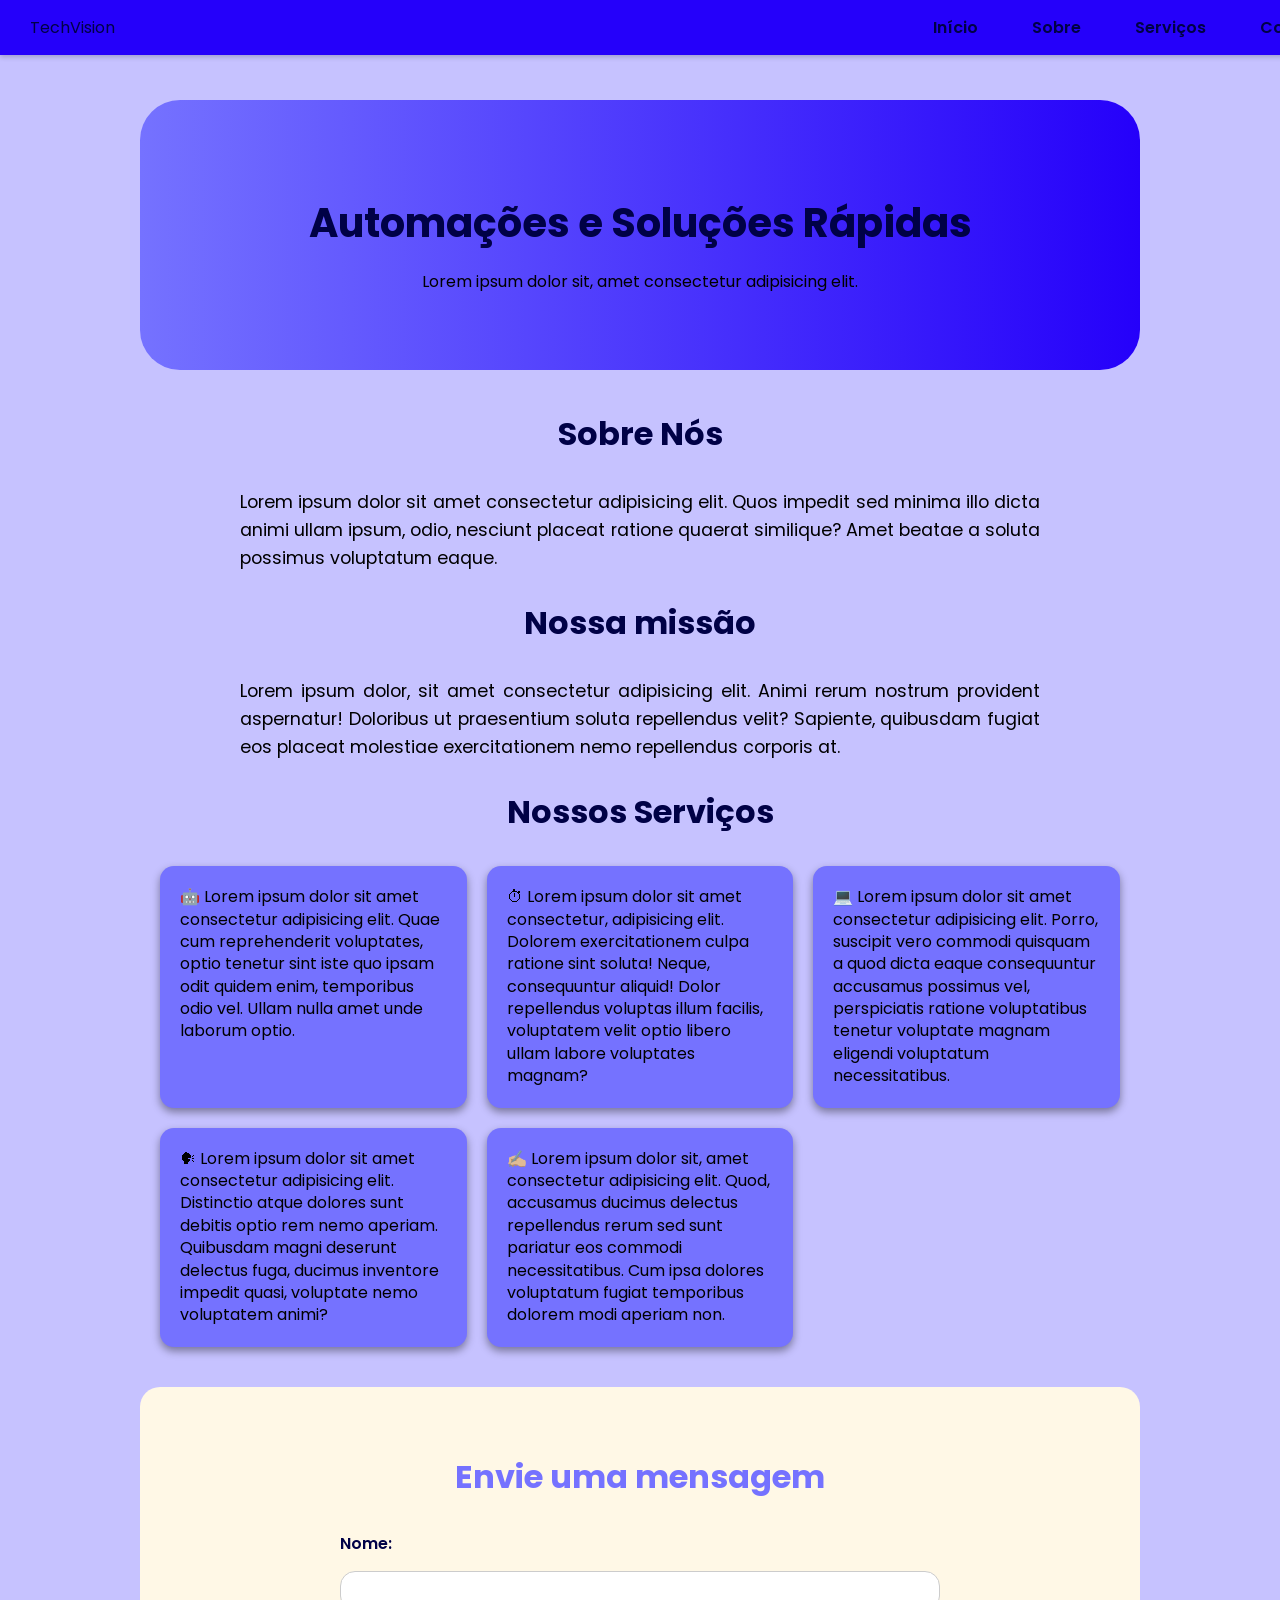
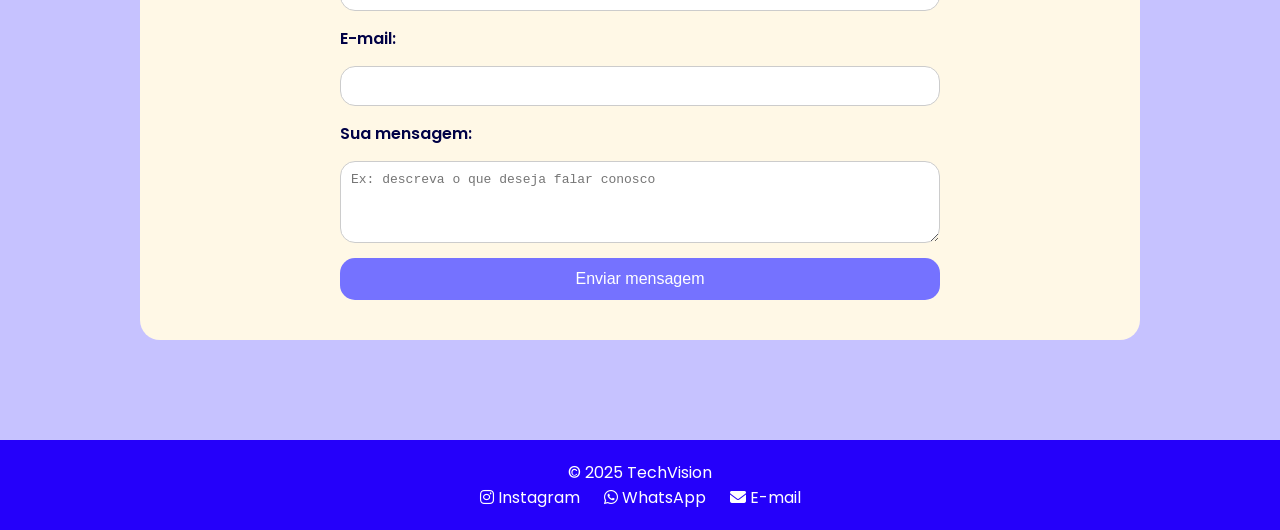
<file: Atividade_Avaliativa/index.html>
<!DOCTYPE html>
<html lang="pt-BR">
<head>
    <meta charset="UTF-8">
    <meta name="viewport" content="width=device-width, initial-scale=1.0">
    <title>TechVision</title>
    <link href="https://fonts.googleapis.com/css2?family=Poppins:wght@400;600&display=swap" rel="stylesheet">
    <link rel="stylesheet" href="https://cdnjs.cloudflare.com/ajax/libs/font-awesome/6.4.0/css/all.min.css">
    <link rel="stylesheet" href="style.css">
</head>
<body>
    <header>
        <div>TechVision</div>
        <nav>
            <a href="#inicio">Início</a>
            <a href="#sobre">Sobre</a>
            <a href="#servicos">Serviços</a>
            <a href="#contato">Contato</a>
        </nav>
    </header>

    <div class="container">
        <section id="inicio" class="inicio">
            <h1>Automações e Soluções Rápidas </h1>
            <p>Lorem ipsum dolor sit, amet consectetur adipisicing elit.</p>
        </section>

        <section id="sobre" class="sobre">
            <h2>Sobre Nós</h2>
            <p>Lorem ipsum dolor sit amet consectetur adipisicing elit. Quos impedit sed minima illo dicta animi ullam ipsum, odio, nesciunt placeat ratione quaerat similique? Amet beatae a soluta possimus voluptatum eaque.</p>
        </section>

        <section id="missao" class="missao">
            <h2>Nossa missão</h2>
            <p>Lorem ipsum dolor, sit amet consectetur adipisicing elit. Animi rerum nostrum provident aspernatur! Doloribus ut praesentium soluta repellendus velit? Sapiente, quibusdam fugiat eos placeat molestiae exercitationem nemo repellendus corporis at.</p>
        </section>

        <section id="servicos" class="servicos">
            <h2>Nossos Serviços</h2>
            <div class="card-container">
                <div class="card">🤖 Lorem ipsum dolor sit amet consectetur adipisicing elit. Quae cum reprehenderit voluptates, optio tenetur sint iste quo ipsam odit quidem enim, temporibus odio vel. Ullam nulla amet unde laborum optio.</div>
                <div class="card">⏱ Lorem ipsum dolor sit amet consectetur, adipisicing elit. Dolorem exercitationem culpa ratione sint soluta! Neque, consequuntur aliquid! Dolor repellendus voluptas illum facilis, voluptatem velit optio libero ullam labore voluptates magnam?</div>
                <div class="card">💻 Lorem ipsum dolor sit amet consectetur adipisicing elit. Porro, suscipit vero commodi quisquam a quod dicta eaque consequuntur accusamus possimus vel, perspiciatis ratione voluptatibus tenetur voluptate magnam eligendi voluptatum necessitatibus.</div>
                <div class="card">🗣 Lorem ipsum dolor sit amet consectetur adipisicing elit. Distinctio atque dolores sunt debitis optio rem nemo aperiam. Quibusdam magni deserunt delectus fuga, ducimus inventore impedit quasi, voluptate nemo voluptatem animi?</div>
                <div class="card">✍🏼 Lorem ipsum dolor sit, amet consectetur adipisicing elit. Quod, accusamus ducimus delectus repellendus rerum sed sunt pariatur eos commodi necessitatibus. Cum ipsa dolores voluptatum fugiat temporibus dolorem modi aperiam non.</div>
            </div>
        </section>

        <section id="contato" class="contato">
            <h2>Envie uma mensagem</h2>
            <form action="#" method="post">
                <label for="nome">Nome:</label>
                <input type="text" id="nome" name="nome" required>

                <label for="quantidade">E-mail:</label>
                <input type="email" id="email" name="email" required>

                <label for="observacoes">Sua mensagem:</label>
                <textarea id="observacoes" name="observacoes" rows="4" placeholder="Ex: descreva o que deseja falar conosco"></textarea>

                <button type="submit">Enviar mensagem</button>
            </form>
        </section>
    </div>

    <footer>
        © 2025 TechVision<br>
        <a href="#"><i class="fab fa-instagram"></i> Instagram</a>
        <a href="#"><i class="fab fa-whatsapp"></i> WhatsApp</a>
        <a href="#"><i class="fas fa-envelope"></i> E-mail</a>
    </footer>
</body>
</html>
</file>
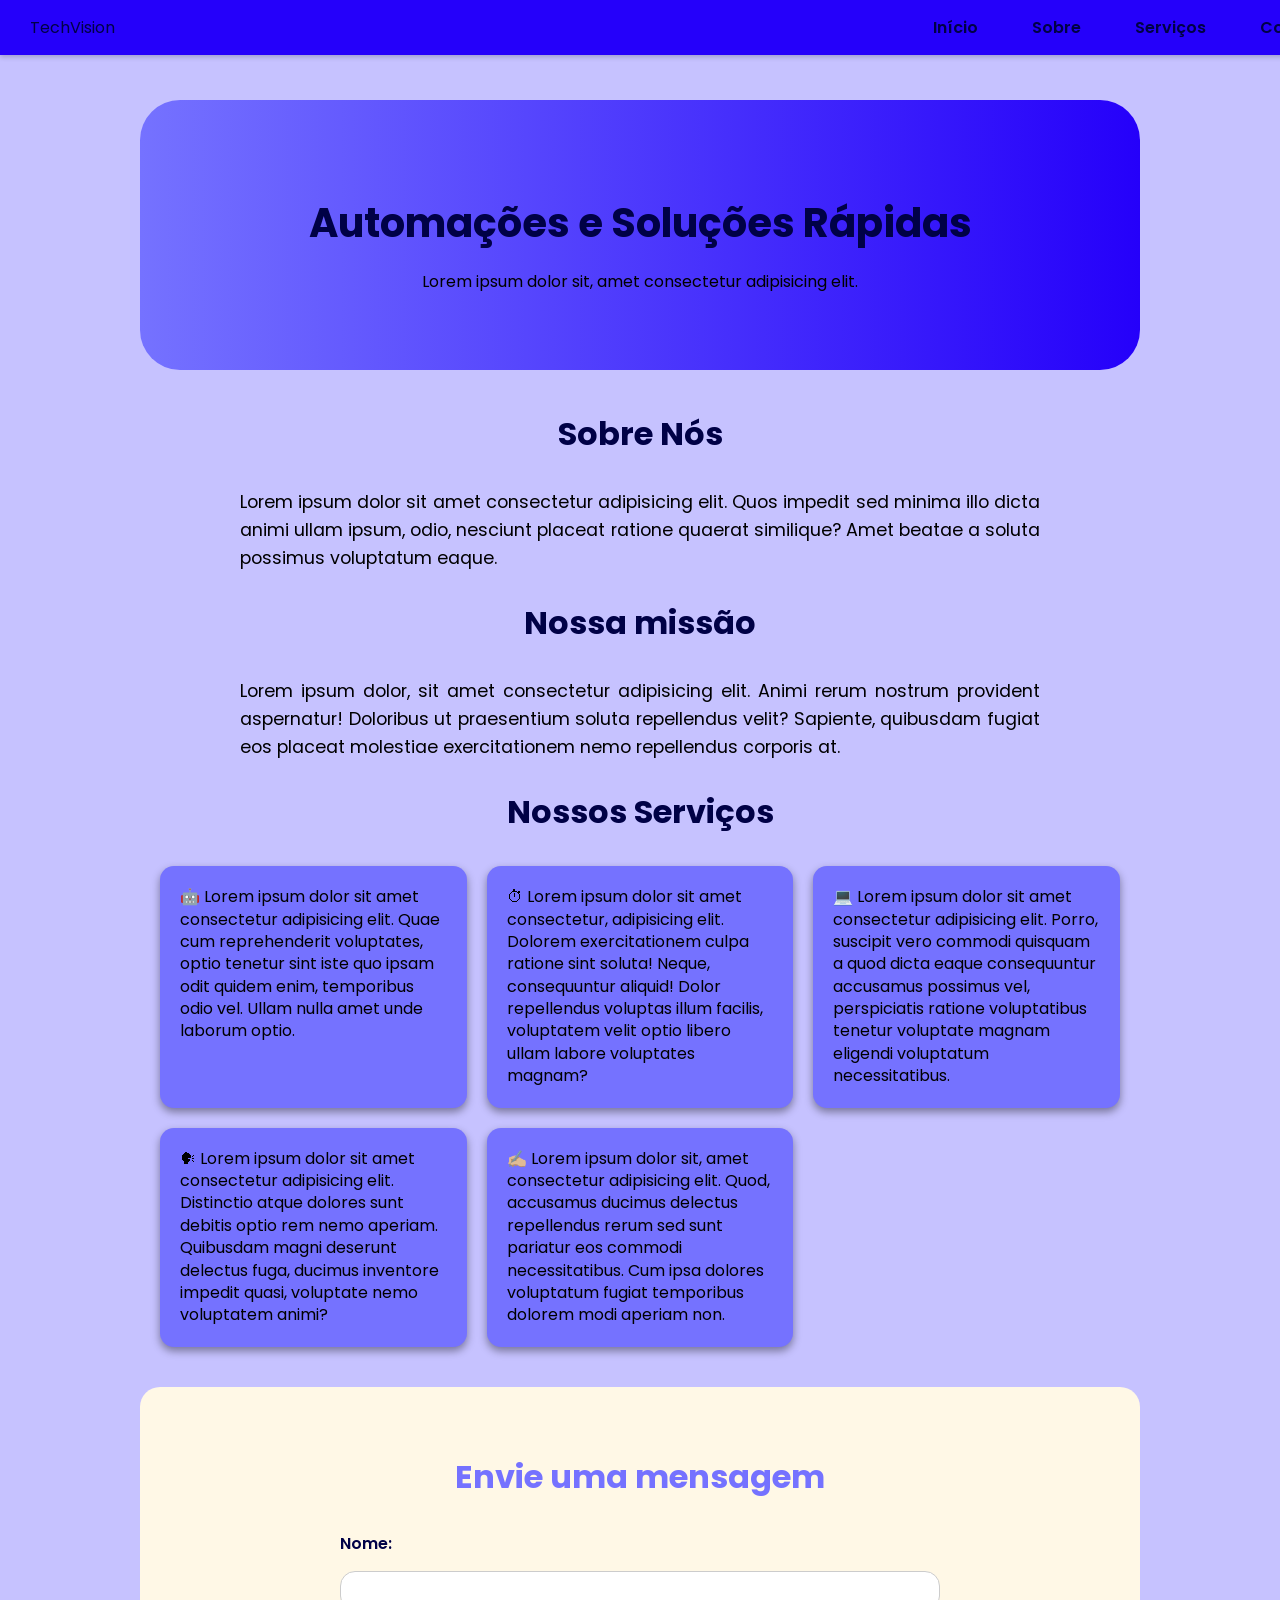
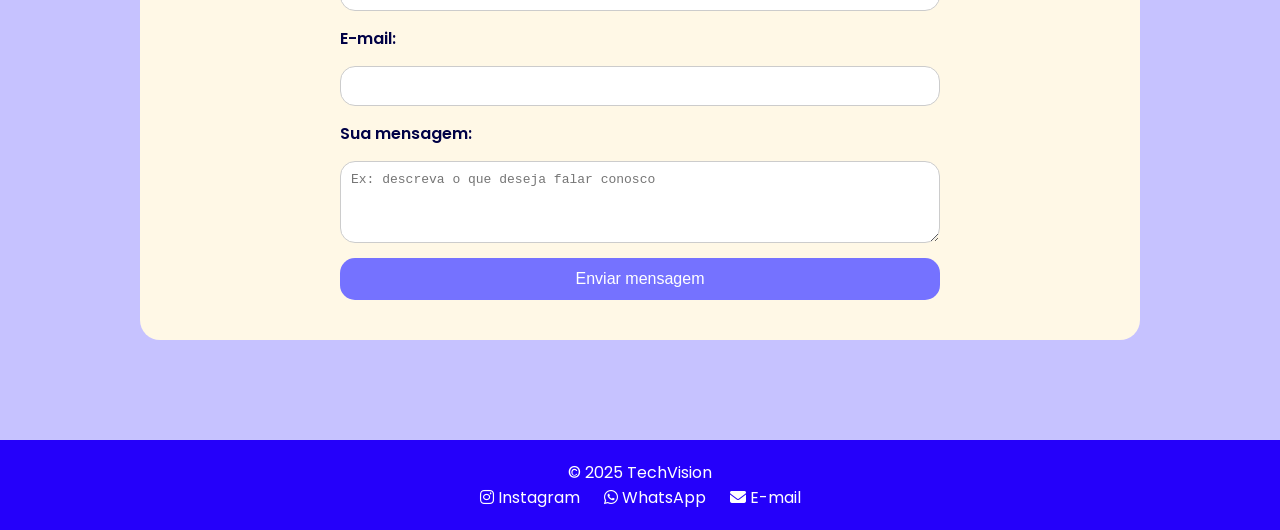
<file: Atividade_Avaliativa/at1.html>
<!DOCTYPE html>
<html lang="pt-BR">
<head>
    <meta charset="UTF-8">
    <meta name="viewport" content="width=device-width, initial-scale=1.0">
    <title>TechVision</title>
    <link href="https://fonts.googleapis.com/css2?family=Poppins:wght@400;600&display=swap" rel="stylesheet">
    <link rel="stylesheet" href="https://cdnjs.cloudflare.com/ajax/libs/font-awesome/6.4.0/css/all.min.css">
    <link rel="stylesheet" href="at1.css">
</head>
<body>
    <header>
        <div>TechVision</div>
        <nav>
            <a href="#inicio">Início</a>
            <a href="#sobre">Sobre</a>
            <a href="#servicos">Serviços</a>
            <a href="#contato">Contato</a>
        </nav>
    </header>

    <div class="container">
        <section id="inicio" class="inicio">
            <h1>Automações e Soluções Rápidas </h1>
            <p>Lorem ipsum dolor sit, amet consectetur adipisicing elit.</p>
        </section>

        <section id="sobre" class="sobre">
            <h2>Sobre Nós</h2>
            <p>Lorem ipsum dolor sit amet consectetur adipisicing elit. Quos impedit sed minima illo dicta animi ullam ipsum, odio, nesciunt placeat ratione quaerat similique? Amet beatae a soluta possimus voluptatum eaque.</p>
        </section>

        <section id="missao" class="missao">
            <h2>Nossa missão</h2>
            <p>Lorem ipsum dolor, sit amet consectetur adipisicing elit. Animi rerum nostrum provident aspernatur! Doloribus ut praesentium soluta repellendus velit? Sapiente, quibusdam fugiat eos placeat molestiae exercitationem nemo repellendus corporis at.</p>
        </section>

        <section id="servicos" class="servicos">
            <h2>Nossos Serviços</h2>
            <div class="card-container">
                <div class="card">🤖 Lorem ipsum dolor sit amet consectetur adipisicing elit. Quae cum reprehenderit voluptates, optio tenetur sint iste quo ipsam odit quidem enim, temporibus odio vel. Ullam nulla amet unde laborum optio.</div>
                <div class="card">⏱ Lorem ipsum dolor sit amet consectetur, adipisicing elit. Dolorem exercitationem culpa ratione sint soluta! Neque, consequuntur aliquid! Dolor repellendus voluptas illum facilis, voluptatem velit optio libero ullam labore voluptates magnam?</div>
                <div class="card">💻 Lorem ipsum dolor sit amet consectetur adipisicing elit. Porro, suscipit vero commodi quisquam a quod dicta eaque consequuntur accusamus possimus vel, perspiciatis ratione voluptatibus tenetur voluptate magnam eligendi voluptatum necessitatibus.</div>
                <div class="card">🗣 Lorem ipsum dolor sit amet consectetur adipisicing elit. Distinctio atque dolores sunt debitis optio rem nemo aperiam. Quibusdam magni deserunt delectus fuga, ducimus inventore impedit quasi, voluptate nemo voluptatem animi?</div>
                <div class="card">✍🏼 Lorem ipsum dolor sit, amet consectetur adipisicing elit. Quod, accusamus ducimus delectus repellendus rerum sed sunt pariatur eos commodi necessitatibus. Cum ipsa dolores voluptatum fugiat temporibus dolorem modi aperiam non.</div>
            </div>
        </section>

        <section id="contato" class="contato">
            <h2>Envie uma mensagem</h2>
            <form action="#" method="post">
                <label for="nome">Nome:</label>
                <input type="text" id="nome" name="nome" required>

                <label for="quantidade">E-mail:</label>
                <input type="email" id="email" name="email" required>

                <label for="observacoes">Sua mensagem:</label>
                <textarea id="observacoes" name="observacoes" rows="4" placeholder="Ex: descreva o que deseja falar conosco"></textarea>

                <button type="submit">Enviar mensagem</button>
            </form>
        </section>
    </div>

    <footer>
        © 2025 TechVision<br>
        <a href="#"><i class="fab fa-instagram"></i> Instagram</a>
        <a href="#"><i class="fab fa-whatsapp"></i> WhatsApp</a>
        <a href="#"><i class="fas fa-envelope"></i> E-mail</a>
    </footer>
</body>
</html>
</file>
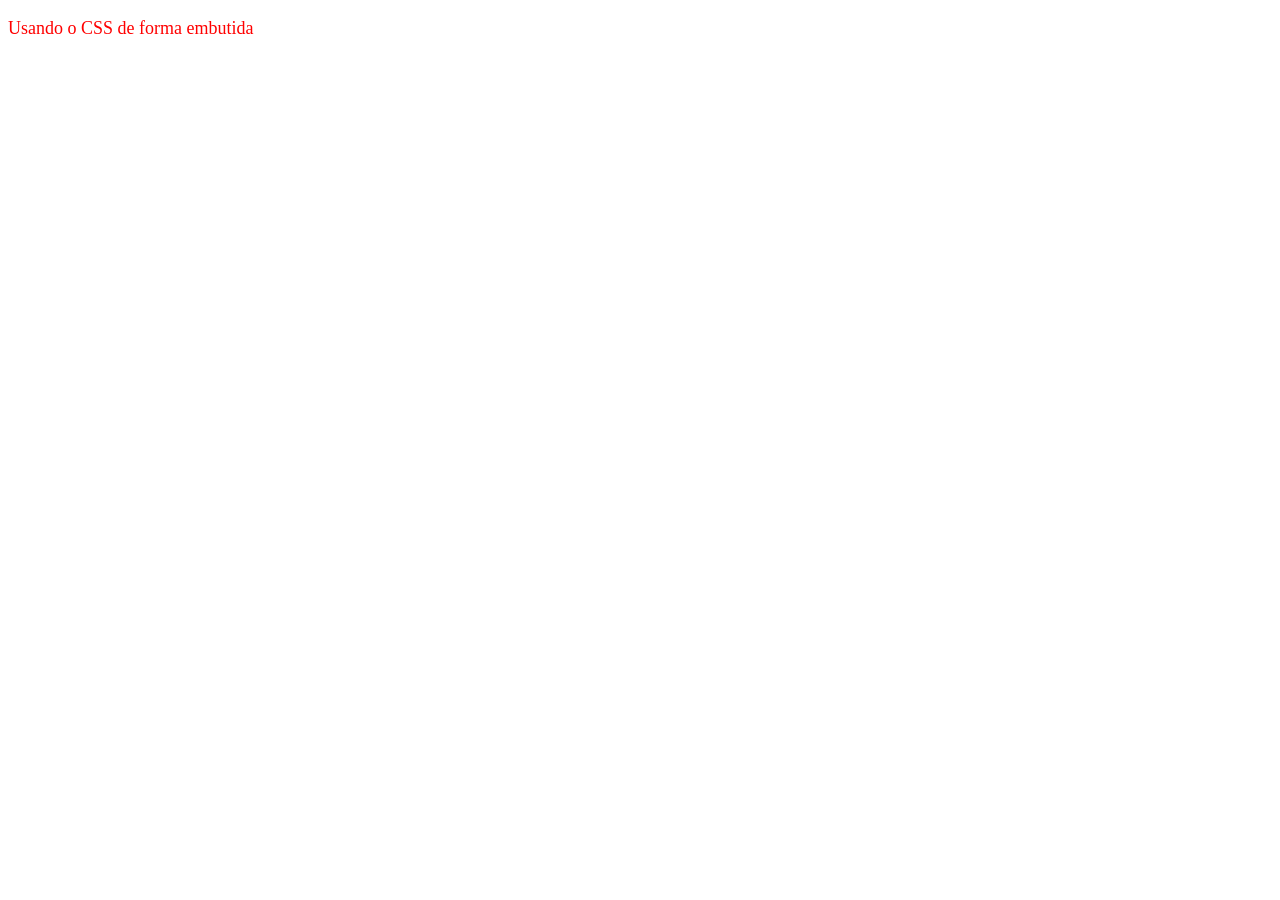
<file: CSS/embutido.html>
<!DOCTYPE html>
<html lang="pt-BR">
<head>
    <meta charset="UTF-8">
    <meta name="viewport" content="width=device-width, initial-scale=1.0">
    <title>CSS embutido</title>

    <style>
        p {
            color: red;
            font-size: 18px;
        }
    </style>
</head>
<body>
    <p>
        Usando o CSS de forma embutida
    </p>
</body>
</html>
</file>
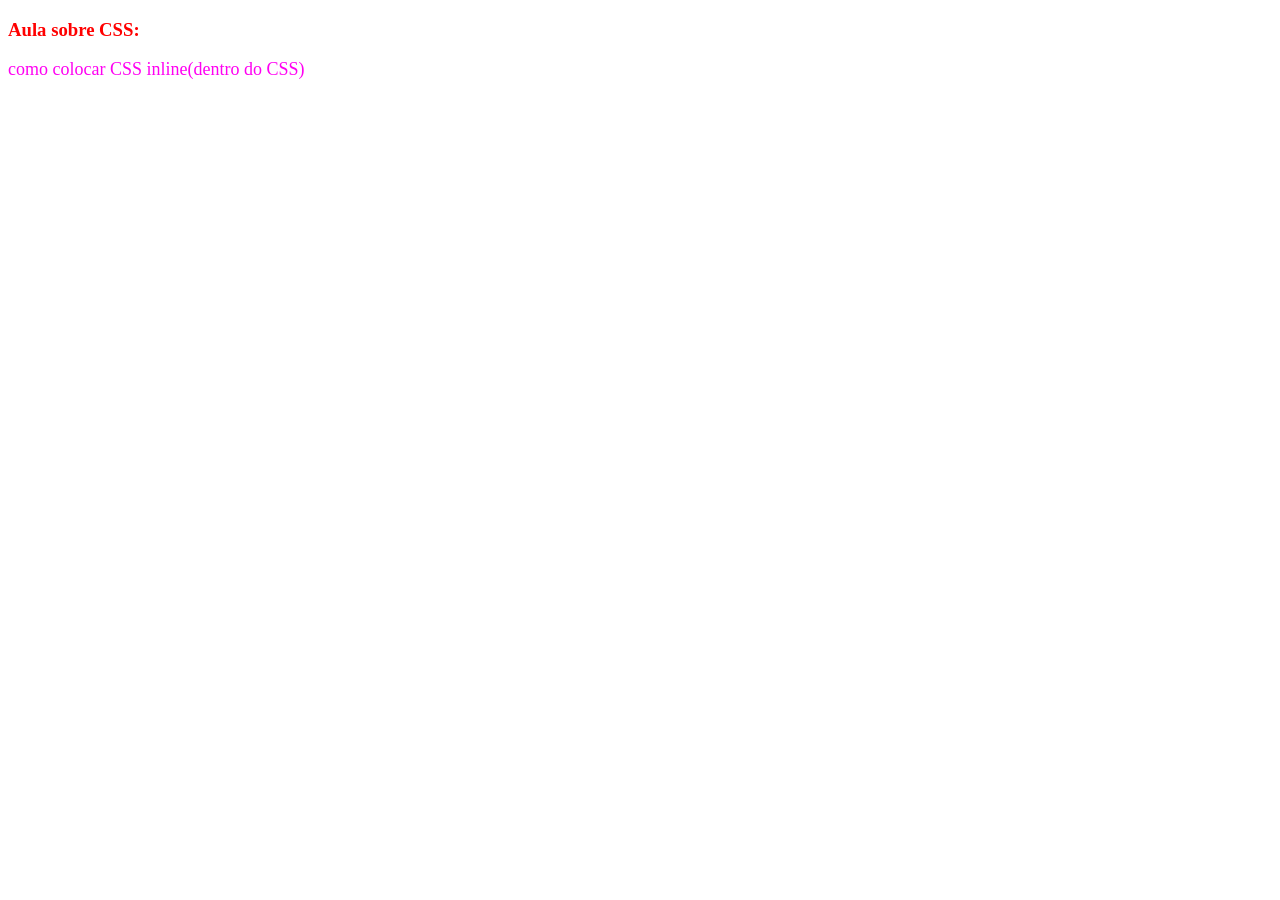
<file: CSS/inline.html>
<!DOCTYPE html>
<html lang="pt-BR">
<head>
    <meta charset="UTF-8">
    <meta name="viewport" content="width=device-width, initial-scale=1.0">
    <title>CSS inline</title>
</head>
<body>
    <h3 style="color: rgb(255, 0, 0);">Aula sobre CSS:</h3>

    <p style="color: rgb(255, 0, 242); font-size: 18px;">
        como colocar CSS inline(dentro do CSS)
    </p>
</body>
</html>
</file>
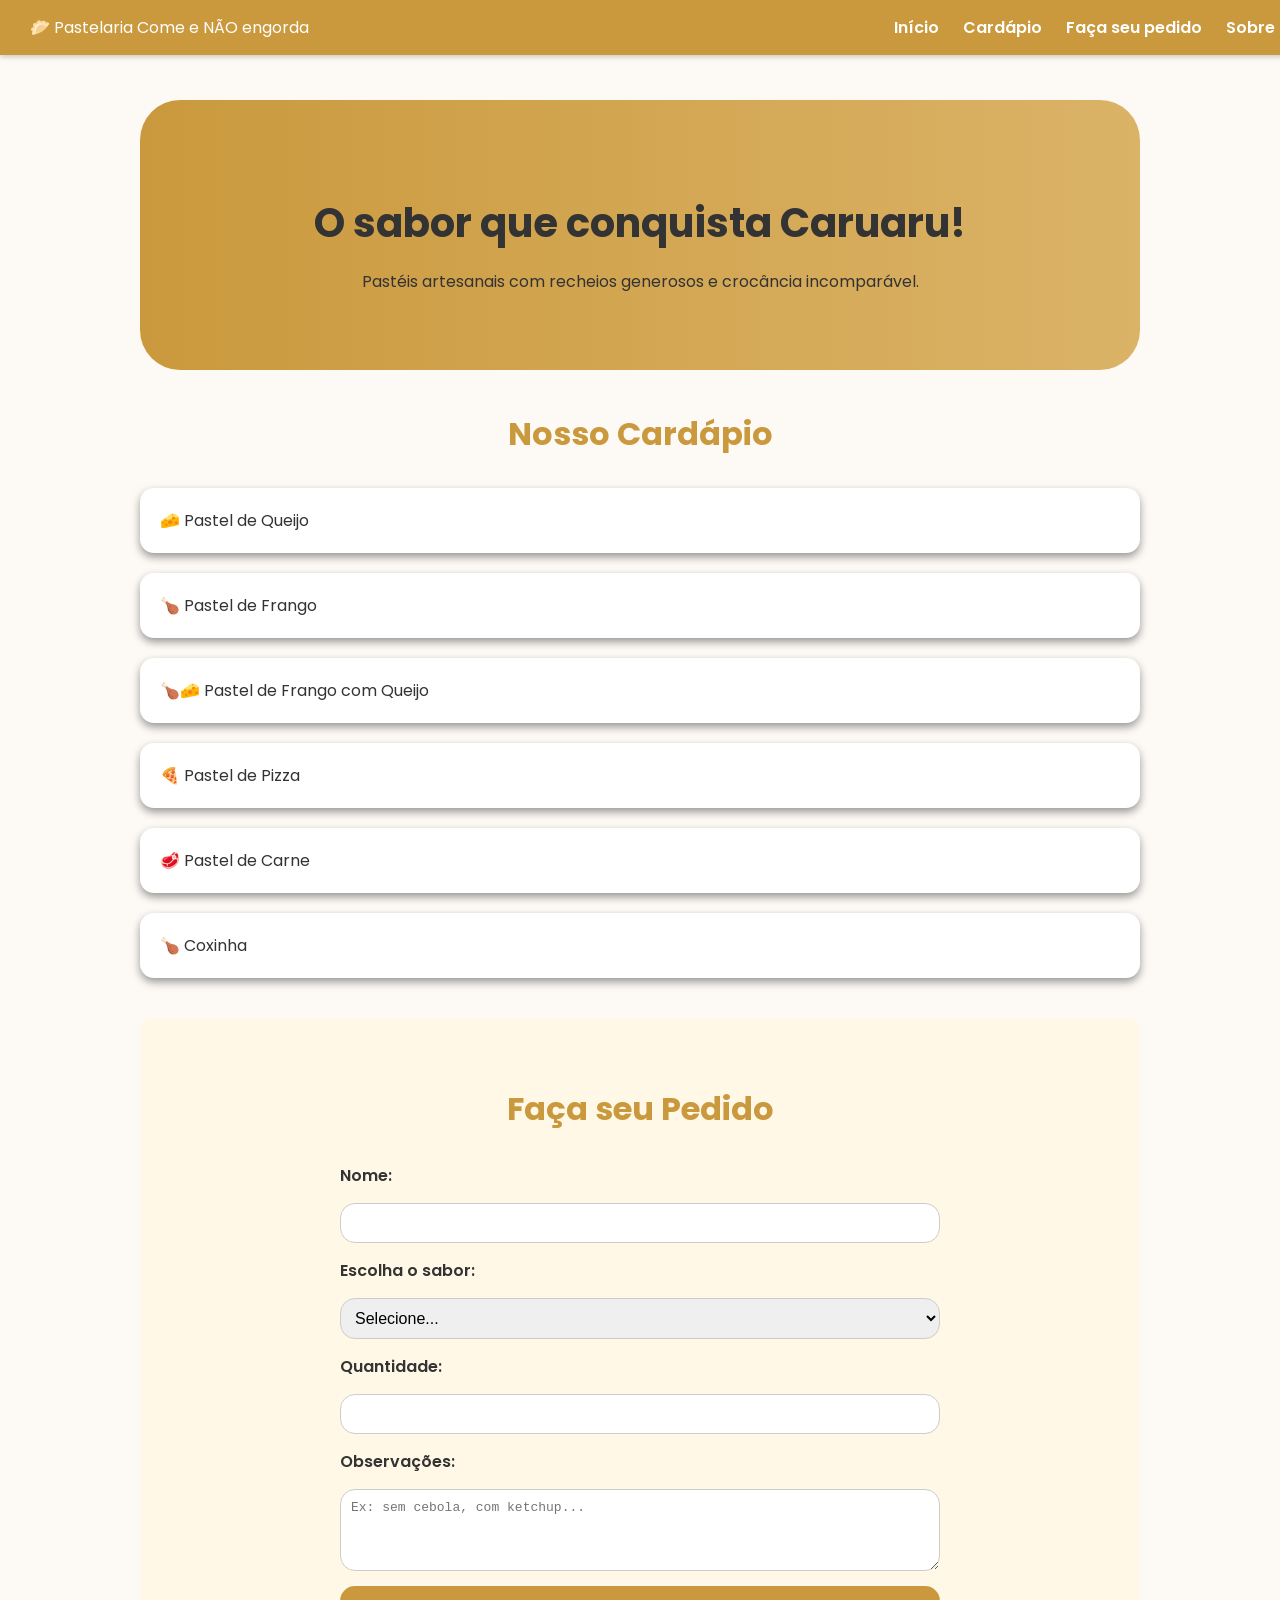
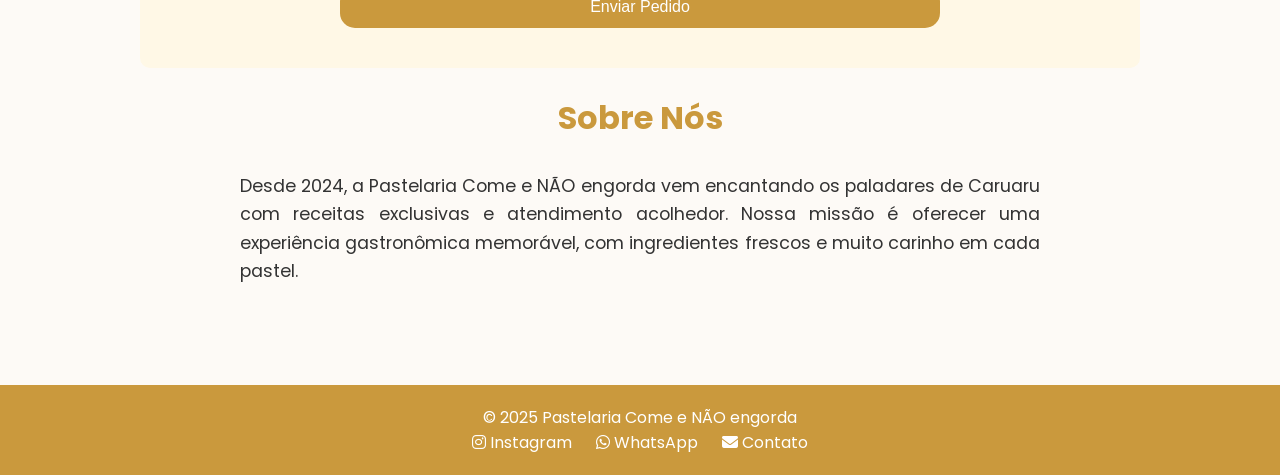
<file: CSS/landing_pag.html>
<!DOCTYPE html>
<html lang="pt-BR">
<head>
    <meta charset="UTF-8">
    <meta name="viewport" content="width=device-width, initial-scale=1.0">
    <title>Pastelaria Come e NÃO engorda</title>
    <link href="https://fonts.googleapis.com/css2?family=Poppins:wght@400;600&display=swap" rel="stylesheet">
    <link rel="stylesheet" href="https://cdnjs.cloudflare.com/ajax/libs/font-awesome/6.4.0/css/all.min.css">
    <link rel="stylesheet" href="landing_pag.css">
</head>
<body>
    <header>
        <div>🥟 Pastelaria Come e NÃO engorda</div>
        <nav>
            <a href="#destaque">Início</a>
            <a href="#cardapio">Cardápio</a>
            <a href="#pedido">Faça seu pedido</a>
            <a href="#sobre">Sobre Nós</a>
        </nav>
    </header>

    <div class="container">
        <section id="destaque" class="destaque">
            <h1>O sabor que conquista Caruaru!</h1>
            <p>Pastéis artesanais com recheios generosos e crocância incomparável.</p>
        </section>

        <section id="cardapio" class="cardapio">
            <h2>Nosso Cardápio</h2>
            <div class="card">🧀 Pastel de Queijo</div>
            <div class="card">🍗 Pastel de Frango</div>
            <div class="card">🍗🧀 Pastel de Frango com Queijo</div>
            <div class="card">🍕 Pastel de Pizza</div>
            <div class="card">🥩 Pastel de Carne</div>
            <div class="card">🍗 Coxinha</div>
        </section>

        <section id="pedido" class="pedido">
            <h2>Faça seu Pedido</h2>
            <form action="#" method="post">
                <label for="nome">Nome:</label>
                <input type="text" id="nome" name="nome" required>

                <label for="sabor">Escolha o sabor:</label>
                <select id="sabor" name="sabor" required>
                <option value="">Selecione...</option>
                <option value="queijo">🧀 Queijo</option>
                <option value="frango">🍗 Frango</option>
                <option value="frango_queijo">🍗🧀 Frango com Queijo</option>
                <option value="pizza">🍕 Pizza</option>
                <option value="carne">🥩 Carne</option>
                <option value="coxinha">🍗 Coxinha</option>
                </select>

                <label for="quantidade">Quantidade:</label>
                <input type="number" id="quantidade" name="quantidade" min="1" required>

                <label for="observacoes">Observações:</label>
                <textarea id="observacoes" name="observacoes" rows="4" placeholder="Ex: sem cebola, com ketchup..."></textarea>

                <button type="submit">Enviar Pedido</button>
            </form>
        </section>


        <section id="sobre" class="sobre">
            <h2>Sobre Nós</h2>
            <p>Desde 2024, a Pastelaria Come e NÃO engorda vem encantando os paladares de Caruaru com receitas exclusivas e atendimento acolhedor. Nossa missão é oferecer uma experiência gastronômica memorável, com ingredientes frescos e muito carinho em cada pastel.</p>
        </section>
    </div>

    <footer>
        © 2025 Pastelaria Come e NÃO engorda<br>
        <a href="#"><i class="fab fa-instagram"></i> Instagram</a>
        <a href="#"><i class="fab fa-whatsapp"></i> WhatsApp</a>
        <a href="#"><i class="fas fa-envelope"></i> Contato</a>
    </footer>
</body>
</html>
</file>
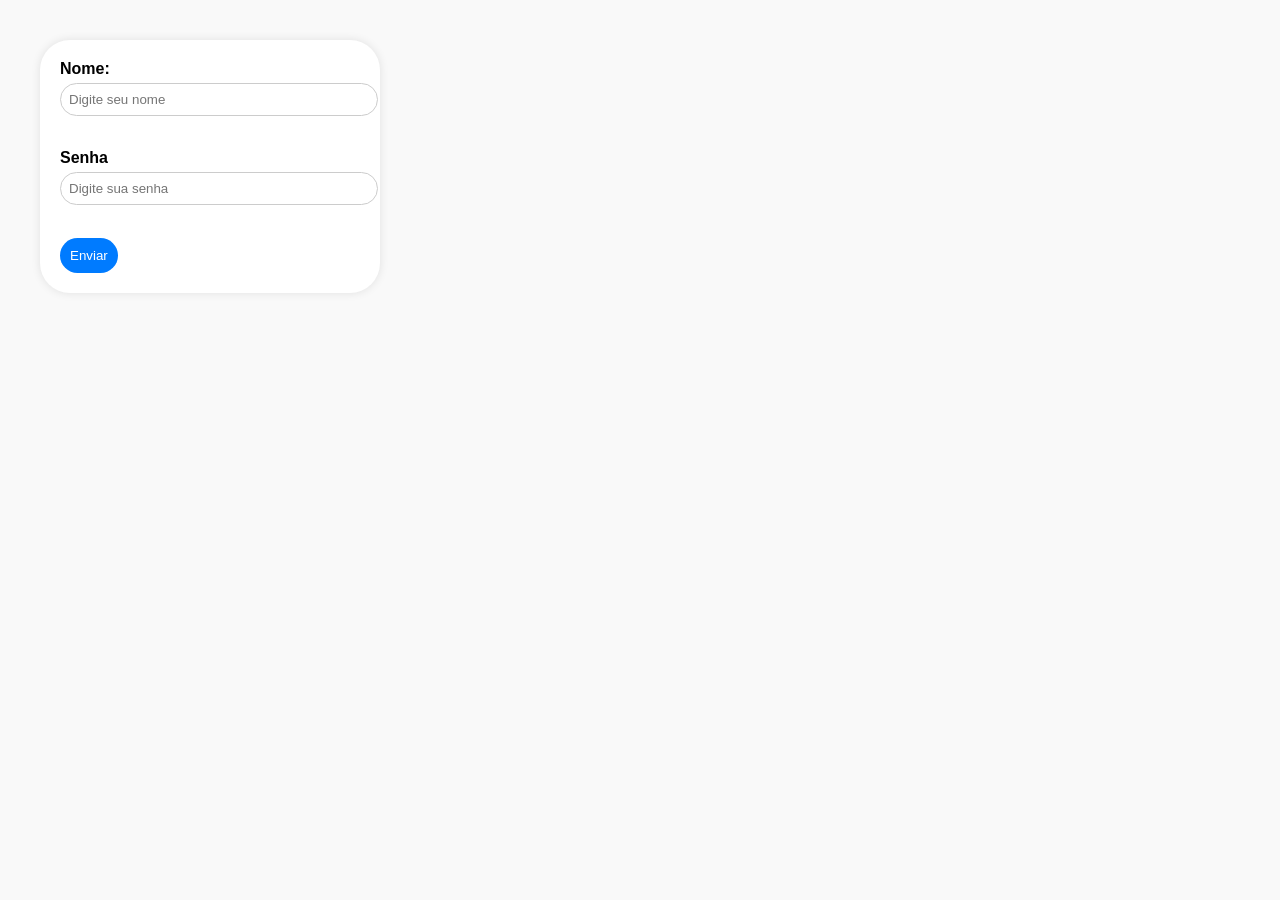
<file: HTML/form.html>
<!DOCTYPE html>
<html lang="en">
<head>
    <meta charset="UTF-8">
    <meta name="viewport" content="width=device-width, initial-scale=1.0">
    <title>Document</title>

    <style>
        body {
            font-family: Arial, sans-serif;
            margin: 40px;
            background-color: #f9f9f9;
        }

        form {
            background: #fff;
            padding: 20px;
            border-radius: 30px;
            max-width: 300px;
            box-shadow: 0 0 10px rgba(0,0,0,0.1);
        }

        label {
            display: block;
            margin-bottom: 5px;
            font-weight: bold;
        }

        input {
            width: 100%;
            padding: 8px;
            margin-bottom: 15px;
            border: 1px solid #ccc;
            border-radius: 40px;
        }

        button {
            background-color: #007BFF;
            color: white;
            padding: 10px;
            border: none;
            border-radius: 40px;
            cursor: pointer;
        }

        button:hover {
            background-color: #0056b3;
        }
    </style>
</head>
<body>
    <div class="login">
        <form action="">
            <label for="nome">Nome:</label>
            <input type="text" placeholder="Digite seu nome">

            <br><br>

            <label for="senha">Senha</label>
            <input type="password" placeholder="Digite sua senha" required minlength="6">

            <br><br>

            <button type="submit">Enviar</button>
        </form>
    </div>
</body>
</html>
</file>
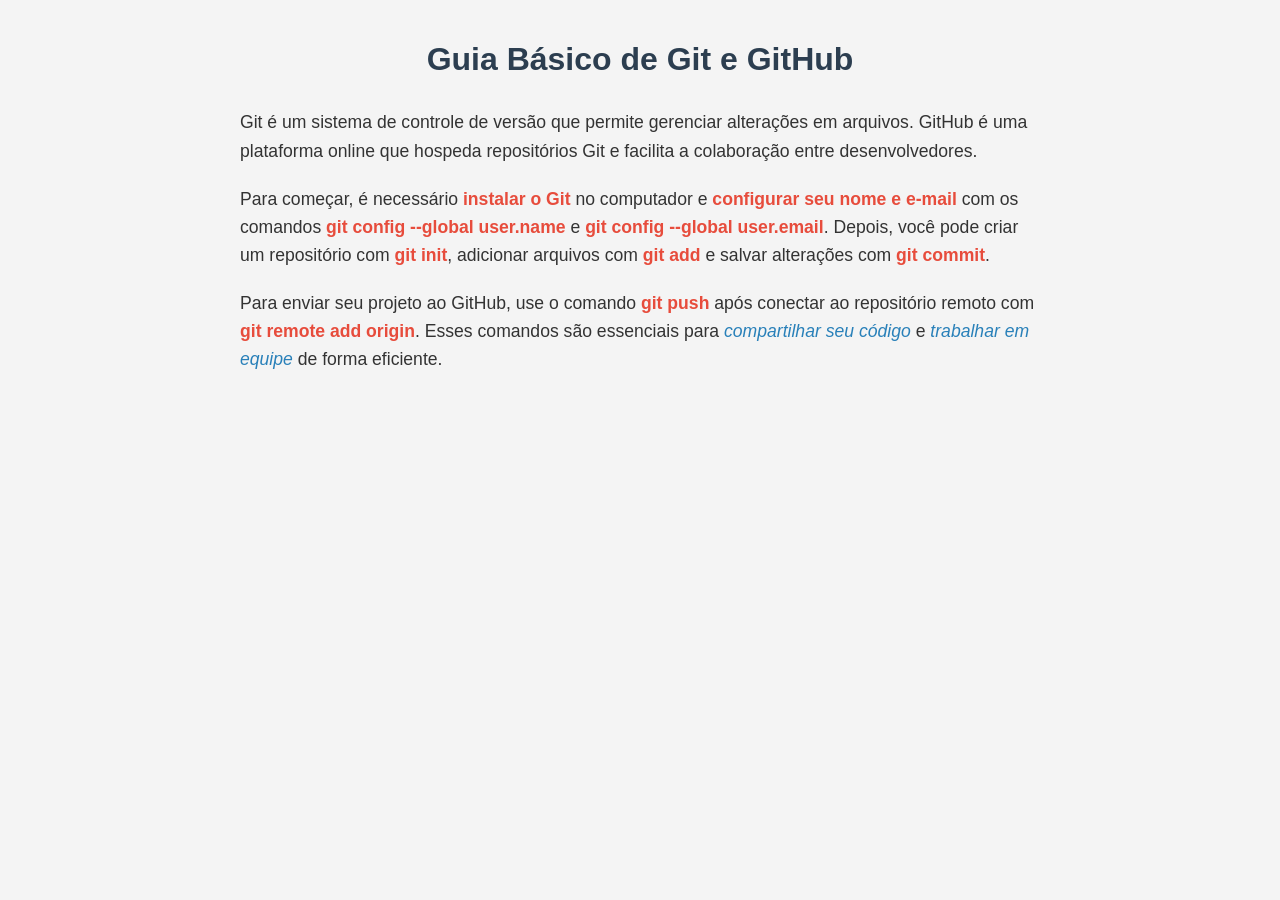
<file: HTML/guia_git-github.html>
<!DOCTYPE html>
<html lang="pt-BR">
<head>
    <meta charset="UTF-8">
    <meta name="viewport" content="width=device-width, initial-scale=1.0">
    <title>Documentação Git/GitHub</title>
    <style>
        body {
            font-family: Arial, sans-serif;
            background-color: #f4f4f4;
            color: #333;
            margin: 0;
            padding: 20px;
        }

        h1 {
            color: #2c3e50;
            text-align: center;
            margin-bottom: 30px;
        }

        p {
            max-width: 800px;
            margin: 0 auto 20px auto;
            line-height: 1.6;
            font-size: 1.1em;
        }

        strong {
            color: #e74c3c;
        }

        em {
            color: #2980b9;
            font-style: italic;
        }

        @media (max-width: 600px) {
            body {
                padding: 10px;
            }

            p {
                font-size: 1em;
            }
        }

    </style>
</head>
<body>
    <h1>Guia Básico de Git e GitHub</h1>

    <p>Git é um sistema de controle de versão que permite gerenciar alterações em arquivos. GitHub é uma plataforma online que hospeda repositórios Git e facilita a colaboração entre desenvolvedores.</p>

    <p>
        Para começar, é necessário <strong>instalar o Git</strong> no computador e <strong>configurar seu nome e e-mail</strong> com os comandos <strong>git config --global user.name</strong> e <strong>git config --global user.email</strong>. Depois, você pode criar um repositório com <strong>git init</strong>, adicionar arquivos com <strong>git add</strong> e salvar alterações com <strong>git commit</strong>.
    </p>

    <p>
        Para enviar seu projeto ao GitHub, use o comando <strong>git push</strong> após conectar ao repositório remoto com <strong>git remote add origin</strong>. Esses comandos são essenciais para <em>compartilhar seu código</em> e <em>trabalhar em equipe</em> de forma eficiente.
    </p>
</body>
</html>
</file>
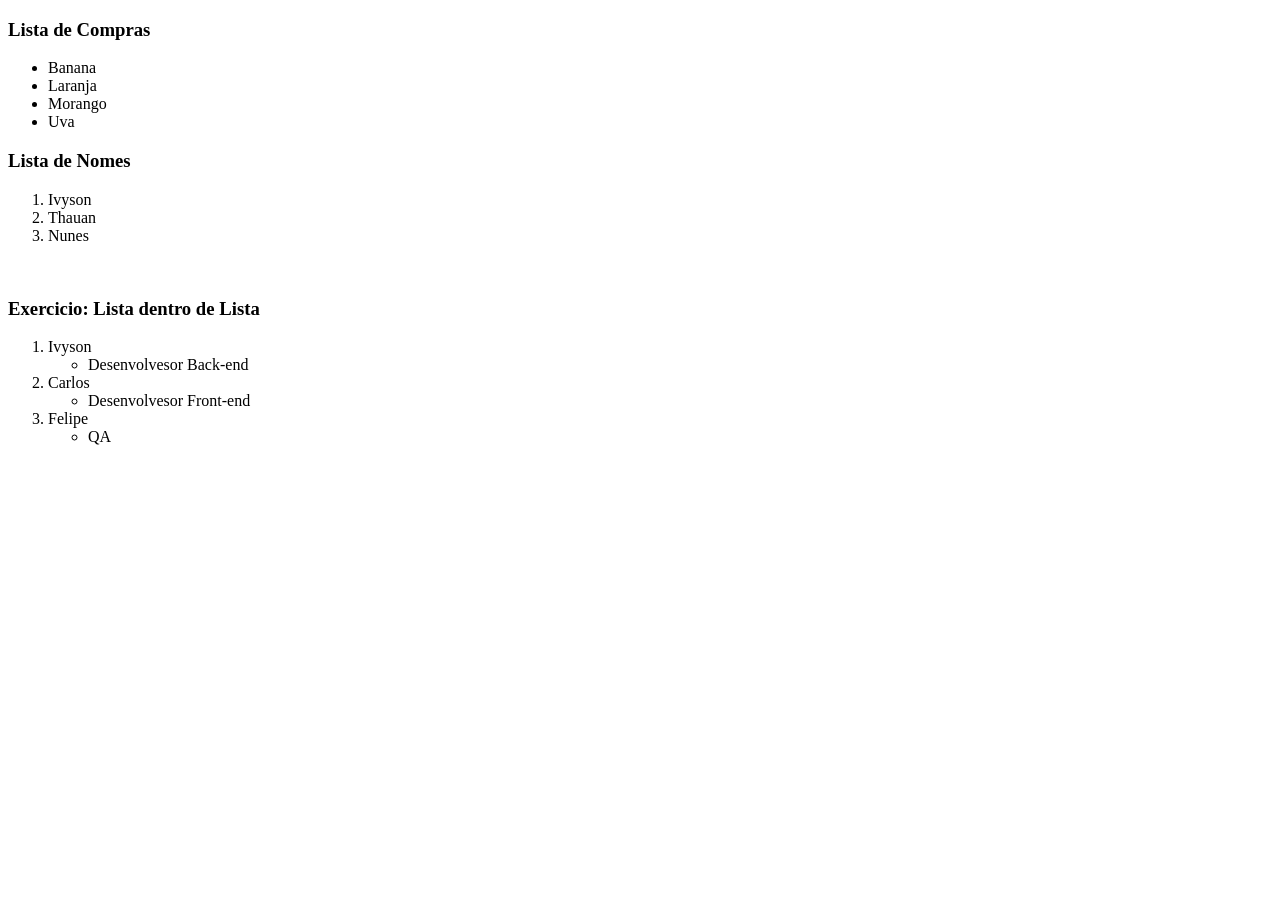
<file: HTML/lista.html>
<!DOCTYPE html>
<html lang="pt-BR">
<head>
    <meta charset="UTF-8">
    <meta name="viewport" content="width=device-width, initial-scale=1.0">
    <title>Listas</title>
</head>
<body>
    <!-- Lista não ordenada -->
    <h3> Lista de Compras</h3>
    <ul>
        <li>Banana</li>
        <li>Laranja</li>
        <li>Morango</li>
        <li>Uva</li>
    </ul>
    
    <!-- Lista ordenada -->
    <h3> Lista de Nomes</h3>
    <ol>
        <li>Ivyson</li>
        <li>Thauan</li>
        <li>Nunes</li>
    </ol>

    <br>

    <h3>Exercicio: Lista dentro de Lista</h3>
    <ol>
        <li>
            Ivyson
            <ul>
                <li>Desenvolvesor Back-end</li>
            </ul>
        </li>

        <li>
            Carlos
            <ul>
                <li>Desenvolvesor Front-end</li>
            </ul>
        </li>

        <li>
            Felipe
            <ul>
                <li>QA</li>
            </ul>
        </li>
    </ol>
</body>
</html>
</file>
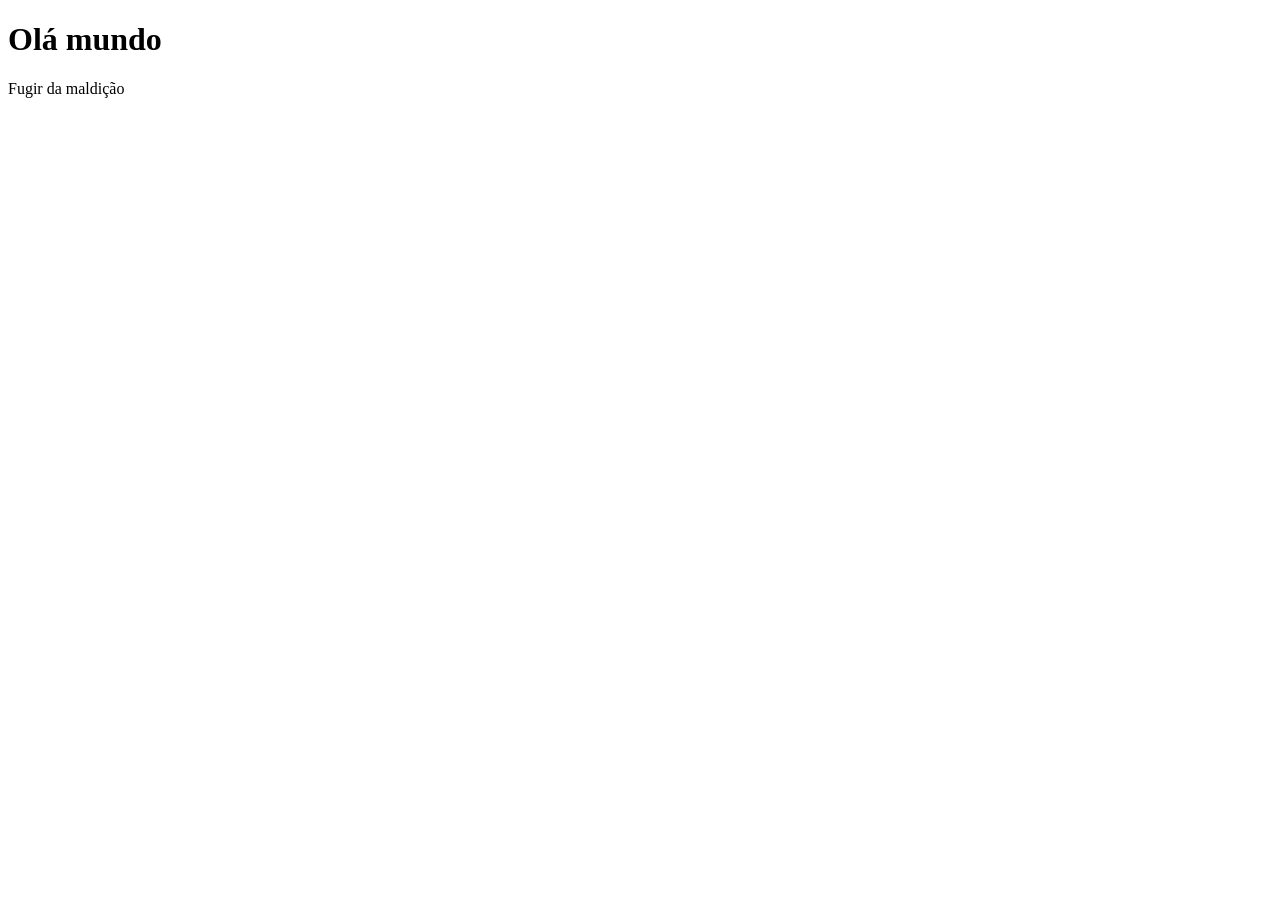
<file: HTML/ola_mundo.html>
<!DOCTYPE html>
<html lang="pt-BR">
<head>
    <meta charset="UTF-8">
    <meta name="viewport" content="width=device-width, initial-scale=1.0">
    <title>Inicio</title>
</head>
<body>
    <h1>Olá mundo</h1>
    <p>Fugir da maldição</p>
</body>
</html>
</file>
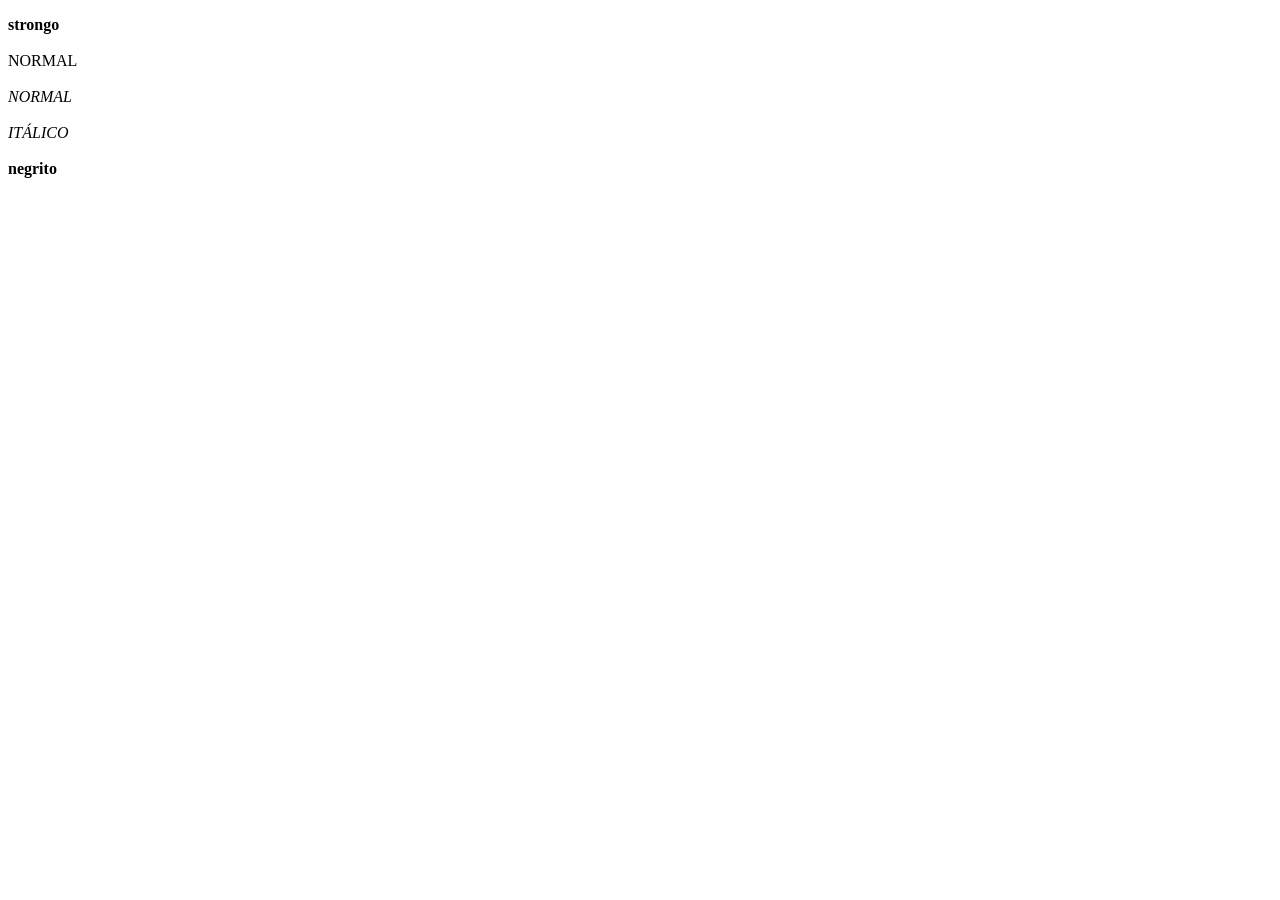
<file: HTML/pagina_inicial.html>
<!DOCTYPE html>
<html lang="pt-BR">
<head>
    <meta charset="UTF-8">
    <meta name="viewport" content="width=device-width, initial-scale=1.0">
    <title>Inicio</title>
</head>
<body>
    <p>
        <strong>strongo</strong> <!-- Texto importante -->

        <br><br>

        NORMAL

        <br><br>

        <em>NORMAL</em> <!-- Frase em itálico importante -->

        <br><br>

        <i>ITÁLICO</i> <!-- Frase em itálico -->

        <br><br>

        <b>negrito</b> <!-- Deixando em negrito -->
    </p>
</body>
</html>
</file>
<file: Atividade_Avaliativa/style.css>
body {
    margin: 0;
    font-family: 'Poppins', sans-serif;
    background-color: #5e53ff59;
    color: #333;
}

header {
    position: fixed;
    top: 0;
    width: 1300px;
    background-color: #2500FA;
    color: rgb(0, 1, 70);
    padding: 15px 30px;
    display: flex;
    justify-content: space-between;
    align-items: center;
    z-index: 1000;
    box-shadow: 0 2px 5px rgba(0,0,0,0.2);
}

header div {
    color:  rgb(0, 1, 70);
}

header nav a {
    color: rgb(0, 1, 70);
    margin-left: 50px;
    text-decoration: none;
    font-weight: 600;
}

header nav a:hover {
    color: #7572ff;
}

.container {
    max-width: 1000px;
    margin: auto;
    padding: 100px 20px 40px;
}

.inicio {
    text-align: center;
    padding: 60px 20px;
    background: linear-gradient(to right, #7572ff, #2500FA);
    border-radius: 40px;
    margin-bottom: 40px;
}

.inicio h1 {
    font-size: 2.5em;
    margin-bottom: 10px;
    color: rgb(0, 1, 70);
}

.inicio p {
    color: black;
}

.servicos h2, .sobre h2, .missao h2 {
    text-align: center;
    margin-bottom: 30px;
    font-size: 2em;
    color: rgb(0, 1, 70);
}

.card {
    background-color: #7572ff;
    border-radius: 14px;
    box-shadow: 0 4px 8px rgba(0,0,0,0.4);
    padding: 20px;
    transition: transform 0.2s, box-shadow 0.2s;
    color: black;
    font-size: 1em;
    line-height: 1.4;
}

.card:hover {
    transform: scale(1.03);
    box-shadow: 0 6px 12px rgba(0,0,0,0.3);
}

.card-container {
    display: grid;
    grid-template-columns: repeat(auto-fit, minmax(250px, 1fr));
    gap: 20px;
    padding: 0 20px;
}

.card i {
    font-size: 1.5em;
    margin-right: 10px;
    color: #7572ff;
}

.sobre p, .missao p {
    font-size: 1.1em;
    line-height: 1.6;
    text-align: justify;
    max-width: 800px;
    margin: auto;
    color: black;
}

footer {
    background-color: #2500FA;
    color: white;
    text-align: center;
    padding: 20px 10px;
    margin-top: 60px;
}

footer a {
    color: white;
    margin: 0 10px;
    text-decoration: none;
}

footer a:hover {
    cursor: pointer;
    color: #7572ff;
}

.contato {
  background-color: #fff8e6;
  padding: 40px 20px;
  border-radius: 20px;
  margin-top: 40px;
}

.contato h2 {
  text-align: center;
  color: #7572ff;
  margin-bottom: 30px;
  font-size: 2em;
}

.contato form {
  max-width: 600px;
  margin: auto;
  display: flex;
  flex-direction: column;
  gap: 15px;
}

.contato label {
  font-weight: 600;
  color: rgb(0, 1, 70);
}

.contato input,
.contato select,
.contato textarea {
  padding: 10px;
  border: 1px solid #ccc;
  border-radius: 15px;
  font-size: 1em;
}

.contato button {
  background-color: #7572ff;
  color: white;
  padding: 12px;
  border: none;
  border-radius: 15px;
  font-size: 1em;
  cursor: pointer;
  transition: background-color 0.3s;
}

.contato button:hover {
  background-color: #2500FA;
}

@media (max-width: 768px) {
    header {
        flex-direction: column;
        align-items: flex-start;
        padding: 10px 5px;
    }

    header > div {
        font-size: 1.2em;
        margin-bottom: 0.5%;
    }

    header nav {
        width: 32%;
        display: flex;
        flex-wrap: wrap;
        gap: 10px;
    }

    header nav a {
        font-size: 0.5em;
        padding: 8px 10px;
        background-color: rgba(255, 255, 255, 0.1);
        border-radius: 60px;
    }

    .inicio h1 {
        font-size: 1.8em;
    }
}
</file>
<file: Atividade_Avaliativa/at1.css>
body {
    margin: 0;
    font-family: 'Poppins', sans-serif;
    background-color: #5e53ff59;
    color: #333;
}

header {
    position: fixed;
    top: 0;
    width: 1300px;
    background-color: #2500FA;
    color: rgb(0, 1, 70);
    padding: 15px 30px;
    display: flex;
    justify-content: space-between;
    align-items: center;
    z-index: 1000;
    box-shadow: 0 2px 5px rgba(0,0,0,0.2);
}

header div {
    color:  rgb(0, 1, 70);
}

header nav a {
    color: rgb(0, 1, 70);
    margin-left: 50px;
    text-decoration: none;
    font-weight: 600;
}

header nav a:hover {
    color: #7572ff;
}

.container {
    max-width: 1000px;
    margin: auto;
    padding: 100px 20px 40px;
}

.inicio {
    text-align: center;
    padding: 60px 20px;
    background: linear-gradient(to right, #7572ff, #2500FA);
    border-radius: 40px;
    margin-bottom: 40px;
}

.inicio h1 {
    font-size: 2.5em;
    margin-bottom: 10px;
    color: rgb(0, 1, 70);
}

.inicio p {
    color: black;
}

.servicos h2, .sobre h2, .missao h2 {
    text-align: center;
    margin-bottom: 30px;
    font-size: 2em;
    color: rgb(0, 1, 70);
}

.card {
    background-color: #7572ff;
    border-radius: 14px;
    box-shadow: 0 4px 8px rgba(0,0,0,0.4);
    padding: 20px;
    transition: transform 0.2s, box-shadow 0.2s;
    color: black;
    font-size: 1em;
    line-height: 1.4;
}

.card:hover {
    transform: scale(1.03);
    box-shadow: 0 6px 12px rgba(0,0,0,0.3);
}

.card-container {
    display: grid;
    grid-template-columns: repeat(auto-fit, minmax(250px, 1fr));
    gap: 20px;
    padding: 0 20px;
}

.card i {
    font-size: 1.5em;
    margin-right: 10px;
    color: #7572ff;
}

.sobre p, .missao p {
    font-size: 1.1em;
    line-height: 1.6;
    text-align: justify;
    max-width: 800px;
    margin: auto;
    color: black;
}

footer {
    background-color: #2500FA;
    color: white;
    text-align: center;
    padding: 20px 10px;
    margin-top: 60px;
}

footer a {
    color: white;
    margin: 0 10px;
    text-decoration: none;
}

footer a:hover {
    cursor: pointer;
    color: #7572ff;
}

.contato {
  background-color: #fff8e6;
  padding: 40px 20px;
  border-radius: 20px;
  margin-top: 40px;
}

.contato h2 {
  text-align: center;
  color: #7572ff;
  margin-bottom: 30px;
  font-size: 2em;
}

.contato form {
  max-width: 600px;
  margin: auto;
  display: flex;
  flex-direction: column;
  gap: 15px;
}

.contato label {
  font-weight: 600;
  color: rgb(0, 1, 70);
}

.contato input,
.contato select,
.contato textarea {
  padding: 10px;
  border: 1px solid #ccc;
  border-radius: 15px;
  font-size: 1em;
}

.contato button {
  background-color: #7572ff;
  color: white;
  padding: 12px;
  border: none;
  border-radius: 15px;
  font-size: 1em;
  cursor: pointer;
  transition: background-color 0.3s;
}

.contato button:hover {
  background-color: #2500FA;
}

@media (max-width: 768px) {
    header {
        flex-direction: column;
        align-items: flex-start;
        padding: 10px 5px;
    }

    header > div {
        font-size: 1.2em;
        margin-bottom: 0.5%;
    }

    header nav {
        width: 32%;
        display: flex;
        flex-wrap: wrap;
        gap: 10px;
    }

    header nav a {
        font-size: 0.5em;
        padding: 8px 10px;
        background-color: rgba(255, 255, 255, 0.1);
        border-radius: 60px;
    }

    .inicio h1 {
        font-size: 1.8em;
    }
}
</file>
<file: CSS/landing_pag.css>
body {
    margin: 0;
    font-family: 'Poppins', sans-serif;
    background-color: #fdfaf6;
    color: #333;
}

header {
    position: fixed;
    top: 0;
    width: 100%;
    background-color: #ca993d;
    color: white;
    padding: 15px 30px;
    display: flex;
    justify-content: space-between;
    align-items: center;
    z-index: 1000;
    box-shadow: 0 2px 5px rgba(0,0,0,0.2);
}

header nav a {
    color: white;
    margin-left: 20px;
    text-decoration: none;
    font-weight: 600;
}

.container {
    max-width: 1000px;
    margin: auto;
    padding: 100px 20px 40px;
}

.destaque {
    text-align: center;
    padding: 60px 20px;
    background: linear-gradient(to right, #ca993d, #dbb367);
    border-radius: 40px;
    margin-bottom: 40px;
}

.destaque h1 {
    font-size: 2.5em;
    margin-bottom: 10px;
}

.cardapio h2, .sobre h2 {
    text-align: center;
    margin-bottom: 30px;
    font-size: 2em;
    color: #ca993d;
}

.card {
    background-color: white;
    border-radius: 14px;
    box-shadow: 0 4px 8px rgba(0,0,0,0.4);
    padding: 20px;
    margin-bottom: 20px;
    transition: transform 0.2s;
}

.card:hover {
    transform: scale(1.02);
}

.card i {
    font-size: 1.5em;
    margin-right: 10px;
    color: #ca993d;
}

.sobre p {
    font-size: 1.1em;
    line-height: 1.6;
    text-align: justify;
    max-width: 800px;
    margin: auto;
}

footer {
    background-color: #ca993d;
    color: white;
    text-align: center;
    padding: 20px 10px;
    margin-top: 60px;
}

footer a {
    color: white;
    margin: 0 10px;
    text-decoration: none;
}

footer a:hover {
    cursor: pointer;
    color: rgba(0,0,0,0.5);
}

.pedido {
  background-color: #fff8e6;
  padding: 40px 20px;
  border-radius: 10px;
  margin-top: 40px;
}

.pedido h2 {
  text-align: center;
  color: #ca993d;
  margin-bottom: 30px;
  font-size: 2em;
}

.pedido form {
  max-width: 600px;
  margin: auto;
  display: flex;
  flex-direction: column;
  gap: 15px;
}

.pedido label {
  font-weight: 600;
  color: #333;
}

.pedido input,
.pedido select,
.pedido textarea {
  padding: 10px;
  border: 1px solid #ccc;
  border-radius: 15px;
  font-size: 1em;
}

.pedido button {
  background-color: #ca993d;
  color: white;
  padding: 12px;
  border: none;
  border-radius: 15px;
  font-size: 1em;
  cursor: pointer;
  transition: background-color 0.3s;
}

.pedido button:hover {
  background-color: #b07f2f;
}

@media (max-width: 768px) {
    header {
        flex-direction: column;
        align-items: flex-start;
        padding: 10px 5px;
    }

    header > div {
        font-size: 1.2em;
        margin-bottom: 0.5%;
    }

    header nav {
        width: 100%;
        display: flex;
        flex-wrap: wrap;
        gap: 10px;
    }

    header nav a {
        font-size: 0.5em;
        padding: 8px 10px;
        background-color: rgba(255, 255, 255, 0.1);
        border-radius: 60px;
    }

    .destaque h1 {
        font-size: 1.8em;
    }
}
</file>
